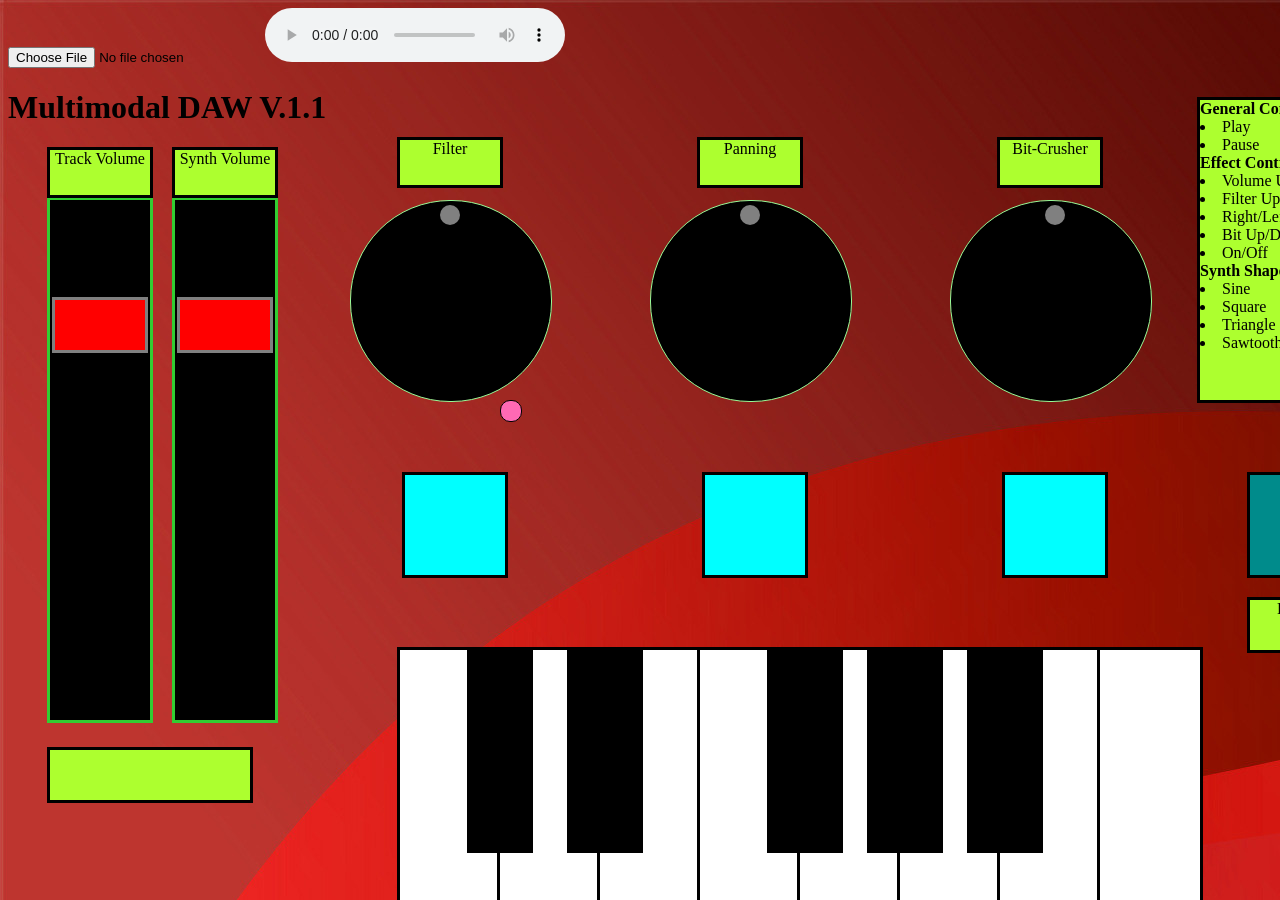
<file: prototyping/index.html>
<html>
<head> 
	<title>Audio Player </title>
	<link rel="stylesheet" href="css/main.css"> 
</head>

<!-- Libraries -->
<script src="https://ajax.googleapis.com/ajax/libs/jquery/2.1.1/jquery.min.js"></script>
<script type="text/javascript" src="lib/leap.min.js"></script>
<script type="text/javascript" src="lib/jquery.min.js"></script>
<script type="text/javascript" src="lib/underscore.min.js"></script>


<!-- audio source-->
<input type="file" id="upload" />
<audio id="audio_player" controls>
    <source src="" id="src" />
</audio>


 
<h1 > Multimodal DAW V.1.1 </h1>


<body>


<div class = "legend" id = "legend">
 <strong>General Controls</strong>
 <ul.c>

 <li>Play</li>
 <li>Pause</li>

 </ul.c>
 <strong>Effect Controls</strong>
 <ul.a>

  <li>Volume Up/Down</li>
  <li>Filter Up/Down</li>
  <li>Right/Left</li>
  <li>Bit Up/Down</li>
  <li>On/Off</li>
 </ul.a>



 <strong>Synth Shapes</strong>
 <ul.b>
  <li>Sine</li>
  <li>Square</li>
  <li>Triangle</li>
  <li>Sawtooth</li>
 </ul.b>

</div>


<div class = "cursor"></div>


 
</div>

<!--<div class = "pianoLevel" id = "pianoLevel"> </div> -->
 <div class="slider1" id = "slider1"></div>
 <div class="handle1" id = "handle1"></div>
<div class="slider1label" id = "slider1label">
 Track Volume
</div>


 <div class = "slider2"></div>
 <div class = "handle2" id = "handle2"></div>

<div class="slider2label" id = "slider2label">
 Synth Volume
</div>

<div class="circle1" id ="knob1"></div>
<div class="miniCircle1"></div>
<div class="knob1OnButton" id = "knob1OnButton"></div>
<div class="knob1label" id = "knob1label">
 Filter
</div>
<div class="circle2" id = "knob2"></div>
<div class="miniCircle2"></div>
<div class="knob2OnButton" id = "knob2OnButton"></div>
<div class="knob2label" id = "knob2label">
 Panning
</div>

<div class="circle3" id="knob3"></div>
<div class="miniCircle3"></div>
<div class="knob3OnButton" id = "knob3OnButton"></div>
<div class="knob3label" id = "knob3label">
 Bit-Crusher
</div>

<div class="reverbButton" id = "reverbButton"></div>

<div class="reverbLabel" id = "reverbLabel">
 Reverb
</div>


<div class = "c-key" id = "c-key"></div>
<div class = "c-sharp-key" id = "c-sharp-key"></div>
<div class = "d-key" id = "d-key"></div>
<div class = "d-sharp-key" id = "d-sharp-key"></div>
<div class = "e-key" id = "e-key"></div>
<div class = "f-key" id = "f-key"></div>
<div class = "f-sharp-key" id = "f-sharp-key"></div>
<div class = "g-key" id = "g-key"></div>
<div class = "g-sharp-key" id = "g-sharp-key"></div>
<div class = "a-key" id = "a-key"></div>
<div class = "a-sharp-key" id = "a-sharp-key"></div>
<div class = "b-key" id = "b-key"></div>
<div class = "c2-key" id = "c2-key"></div>




<div class = "speechText" id = speechTextBox></div>


<!-- Main script -->
<script src = "js/script.js"></script>

<!-- speech -->
<script type="text/javascript" src="js/setupSpeech.js"></script>



</body>

</html>
</file>
<file: prototyping/css/main.css>
.cursor {
	width: 20px;
	height: 20px;
	position: fixed;
	top:400px;
	left:500px;
	background-color: hotpink;
	border-radius: 10px;
    border: 1px black solid;
	z-index:1;
}

.cursor2 {
    width: 20px;
    height: 20px;
    position: fixed;
    top:400px;
    left:300px;
    background-color: lightblue;
    border-radius: 10px;
    border: 1px black solid;
    z-index:1;

}


.legend {
    height: 300px;
    width: 180px;
    background-color: greenyellow;
    top: 100px;
    left:1200px;
    position: fixed;
    z-index: -1;
    outline-color: black;
    outline-style: solid;
    text-align: left;
}



body {

    background-image: url("../imgs/red_wallpaper.jpg")
}


.pianoLevel {
    height: 50px;
    width: 90px;
    background-color: yellow;

    top: 300px;
    left:1500px;
    position: fixed;
    z-index: -1;
    outline-color: grey;
    outline-style: solid;
}

.reverbButton {
    height: 100px;
    width: 100px;
    background-color: darkcyan;

    top: 475px;
    left:1250px;
    position: fixed;
    z-index: -1;
    outline-color: black;
    outline-style: solid;
}
.reverbLabel {
    height: 50px;
    width: 100px;
    background-color: greenyellow;

    top: 600px;
    left:1250px;
    position: fixed;
    z-index: -1;
    outline-color: black;
    outline-style: solid;
    text-align: center;
}

.speechText{
    height: 50px;
    width: 200px;
    background-color: greenyellow;
    top: 750px;
    left:50px;
    position: fixed;
    z-index: -1;
    outline-color: black;
    outline-style: solid;

}

 .play1{

    font-size: 3.0em;
   
    color: maroon;
  }

  .tape-controls-play {

  	  background-color: #4CAF50; /* Green */
  border: none;
  color: white;
  padding: 15px 32px;
  text-align: center;
  text-decoration: none;
  display: inline-block;
  font-size: 16px;

  }


  .slider1label {
      height: 45px;
      width: 100px;
      background-color: greenyellow;
      top: 150px;
      left:50px;
      position: fixed;
      z-index: -1;
      outline-color: black;
      outline-style: solid;
      text-align: center;
  }

.slider1 {
  height: 520px;
  width: 100px;
  background-color: black;
  top: 200px;
  left:50px;
  position: fixed;
  z-index: -1;
  outline-color: limegreen;
  outline-style: solid;


}
.handle1 {
  height: 50px;
  width: 90px;
  background-color: red;

  top: 300px;
  left:55px;
  position: fixed;
  z-index: 0;
  outline-color: grey;
  outline-style: solid;


}

.slider2 {
  height: 520px;
  width: 100px;
  background-color: black;
  top: 200px;
  left:175px;
  position: fixed;
  z-index: -1;
  outline-color: limegreen;
  outline-style: solid;


}

.slider2label {
    height: 45px;
    width: 100px;
    background-color: greenyellow;
    top: 150px;
    left:175px;
    position: fixed;
    z-index: -1;
    outline-color: black;
    outline-style: solid;
    text-align: center;
}
.handle2 {
  height: 50px;
  width: 90px;
  background-color: #F00;

  top: 300px;
  left:180px;
  position: fixed;
  z-index: 0;
  outline-color: grey;
  outline-style: solid;

}

.slider3 {
  height: 520px;
  width: 50px;
  background-color: peru;
  top: 200px;
  left:200px;
  position: fixed;
  z-index: -1;
  outline-color: black;
  outline-style: solid;


}
.handle3 {
  height: 30px;
  width: 40px;
  background-color: #F00;

  top: 300px;
  left:205px;
  position: fixed;
  z-index: 0;
  outline-color: black;
  outline-style: solid;
}

.knob1 {
	top: 500px;
	left: 200px;
	position: fixed;
	animation-fill-mode: forwards;
	z-index: 0;
}



.circle1{ 

	width: 200px;
	height: 200px;
	position: fixed;
	top:200px;
	left:350px;
	background-color: black;
	border-radius: 100px;
	z-index:-1;
    border: 1px palegreen solid;
 }

.knob1label {
    height: 45px;
    width: 100px;
    background-color: greenyellow;
    top: 140px;
    left:400px;
    position: fixed;
    z-index: -1;
    outline-color: black;
    outline-style: solid;
    text-align: center;
}

.knob1OnButton{
    width: 100px;
    height: 100px;
    position: fixed;
    top:475px;
    left:405px;
    background-color: cyan;

    z-index:-2;

    outline-color: black;
    outline-style: solid;
}


.miniCircle1{ 

	width: 20px;
	height: 20px;
	position: fixed;
	top: 205px;
	left: 440px;
	background-color: grey;
	border-radius: 10px;
	z-index:0;
 }

 .circle2{ 

	width: 200px;
	height: 200px;
	position: fixed;
	top:200px;
	left:650px;
	background-color: black;
	border-radius: 100px;
	z-index:-1;

    border: 1px palegreen solid;
 }

.knob2label {
    height: 45px;
    width: 100px;
    background-color: greenyellow;
    top: 140px;
    left:700px;
    position: fixed;
    z-index: -1;
    outline-color: black;
    outline-style: solid;
    text-align: center;
}

.miniCircle2{ 

	width: 20px;
	height: 20px;
	position: fixed;
	top: 205px;
	left: 740px;
	background-color: grey;
	border-radius: 10px;
	z-index:0;
 }


.knob2OnButton{
    width: 100px;
    height: 100px;
    position: fixed;
    top:475px;
    left:705px;
    background-color: cyan;

    z-index:-2;
    outline-color: black;
    outline-style: solid;
}

  .circle3{ 

	width: 200px;
	height: 200px;
	position: fixed;
	top:200px;
	left:950px;
	background-color: black;
	border-radius: 100px;
	z-index:-1;
    border: 1px palegreen solid;

 }
.knob3label {
    height: 45px;
    width: 100px;
    background-color: greenyellow;
    top: 140px;
    left:1000px;
    position: fixed;
    z-index: -1;
    outline-color: black;
    outline-style: solid;
    text-align: center;
}

.miniCircle3{ 

	width: 20px;
	height: 20px;
	position: fixed;
	top: 205px;
	left: 1045px;
	background-color: grey;
	border-radius: 10px;
	z-index:0;
 }


.knob3OnButton{
    width: 100px;
    height: 100px;
    position: fixed;
    top:475px;
    left:1005px;
    background-color: cyan;

    z-index:-2;

    outline-color: black;
    outline-style: solid;
}



.c-key{

    width: 100px;
    height: 300px;
    position: fixed;
    top:650px;
    left:400px;
    background-color: white;
    outline-color: black;
    outline-style: solid;
    z-index:-2;

}
.c-sharp-key{

    width: 60px;
    height: 200px;
    position: fixed;
    top:650px;
    left:470px;
    background-color: black;
    outline-color: black;
    outline-style: solid;
    z-index:-1;

}

.d-key{

    width: 100px;
    height: 300px;
    position: fixed;
    top:650px;
    left:500px;
    background-color: white;
    outline-color: black;
    outline-style: solid;
    z-index:-2;

}

.d-sharp-key{

    width: 70px;
    height: 200px;
    position: fixed;
    top:650px;
    left:570px;
    background-color: black;
    outline-color: black;
    outline-style: solid;
    z-index:-1;

}

.e-key{

    width: 100px;
    height: 300px;
    position: fixed;
    top:650px;
    left:600px;
    background-color: white;
    outline-color: black;
    outline-style: solid;
    z-index:-2;

}

.f-key{

    width: 100px;
    height: 300px;
    position: fixed;
    top:650px;
    left:700px;
    background-color: white;
    outline-color: black;
    outline-style: solid;
    z-index:-2;

}

.f-sharp-key{

    width: 70px;
    height: 200px;
    position: fixed;
    top:650px;
    left:770px;
    background-color: black;
    outline-color: black;
    outline-style: solid;
    z-index:-1;

}

.g-key{

    width: 100px;
    height: 300px;
    position: fixed;
    top:650px;
    left:800px;
    background-color: white;
    outline-color: black;
    outline-style: solid;
    z-index:-2;

}

.g-sharp-key{

    width: 70px;
    height: 200px;
    position: fixed;
    top:650px;
    left:870px;
    background-color: black;
    outline-color: black;
    outline-style: solid;
    z-index:-1;

}

.a-key{

    width: 100px;
    height: 300px;
    position: fixed;
    top:650px;
    left:900px;
    background-color: white;
    outline-color: black;
    outline-style: solid;
    z-index:-2;

}

.a-sharp-key{

    width: 70px;
    height: 200px;
    position: fixed;
    top:650px;
    left:970px;
    background-color: black;
    outline-color: black;
    outline-style: solid;
    z-index:-1;

}

.b-key{

    width: 100px;
    height: 300px;
    position: fixed;
    top:650px;
    left:1000px;
    background-color: white;
    outline-color: black;
    outline-style: solid;
    z-index:-2;

}

.c2-key{

    width: 100px;
    height: 300px;
    position: fixed;
    top:650px;
    left:1100px;
    background-color: white;
    outline-color: black;
    outline-style: solid;
    z-index:-2;

}
</file>
